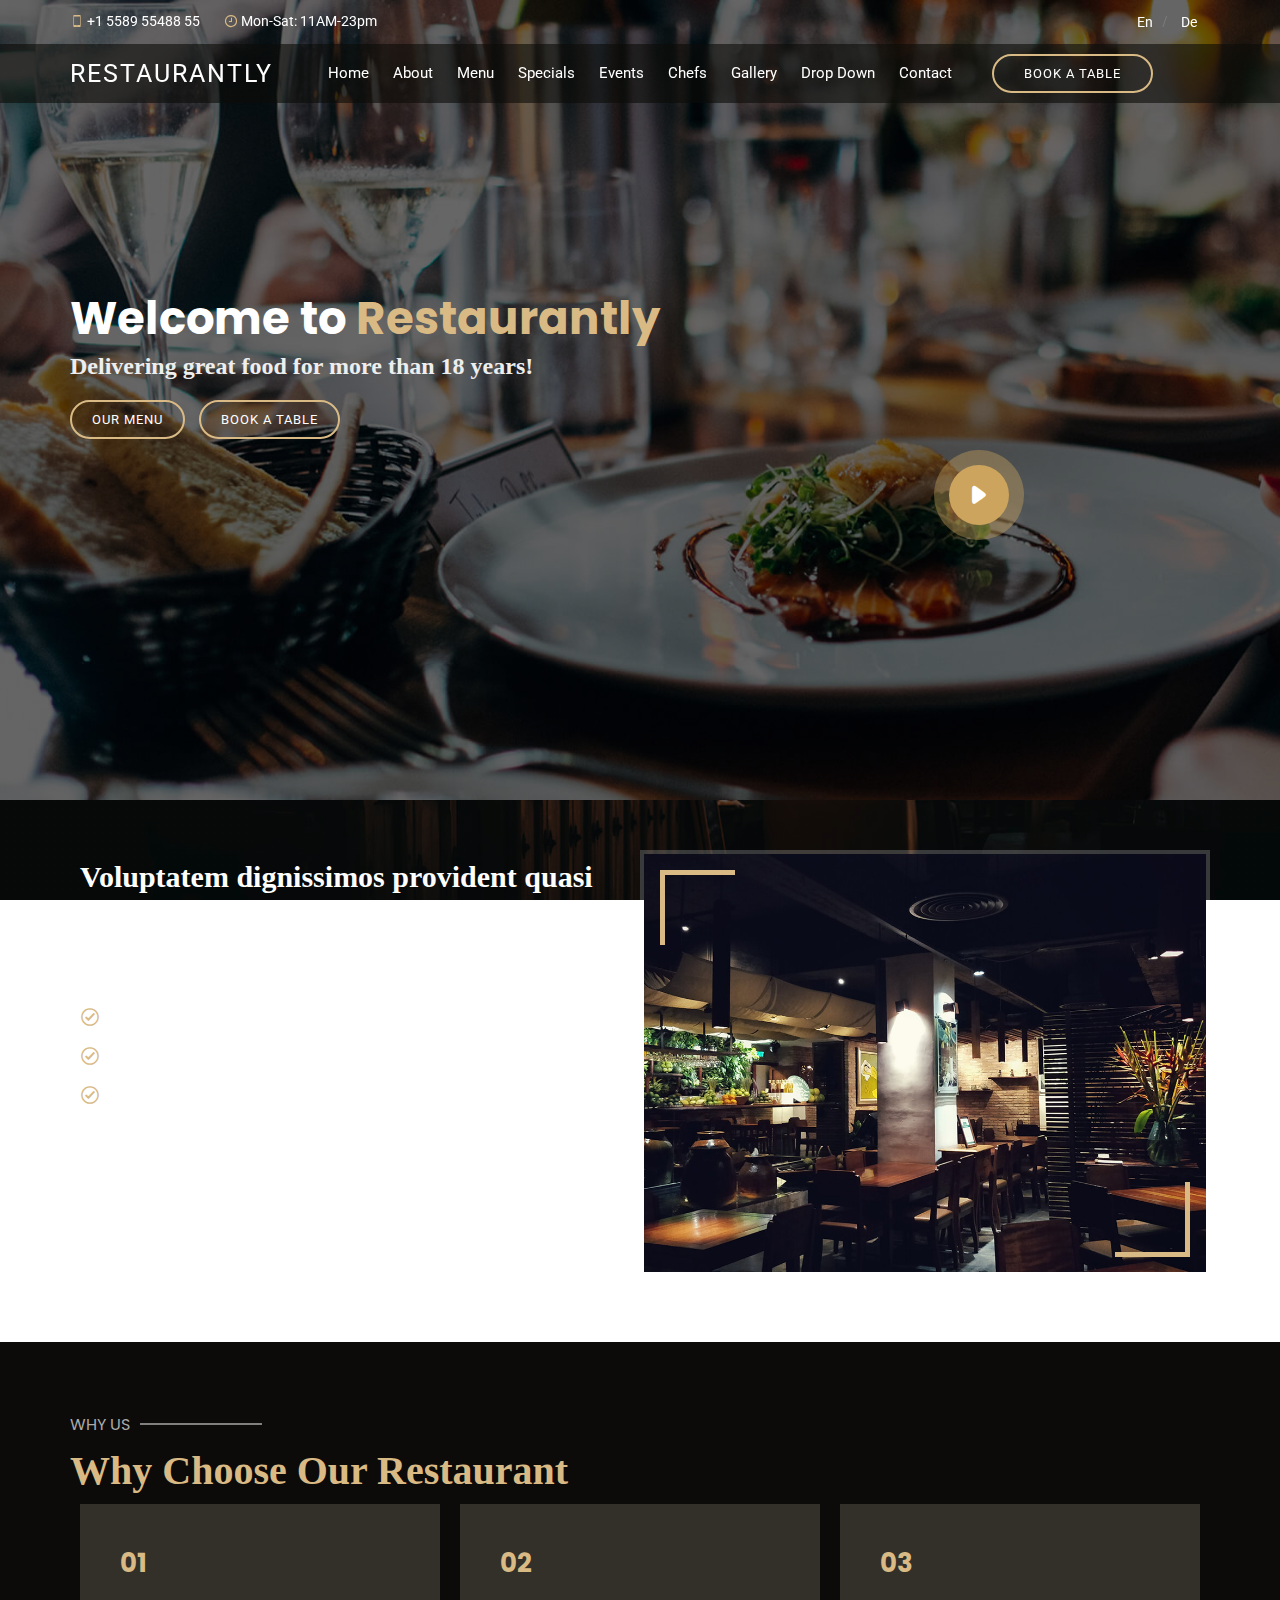
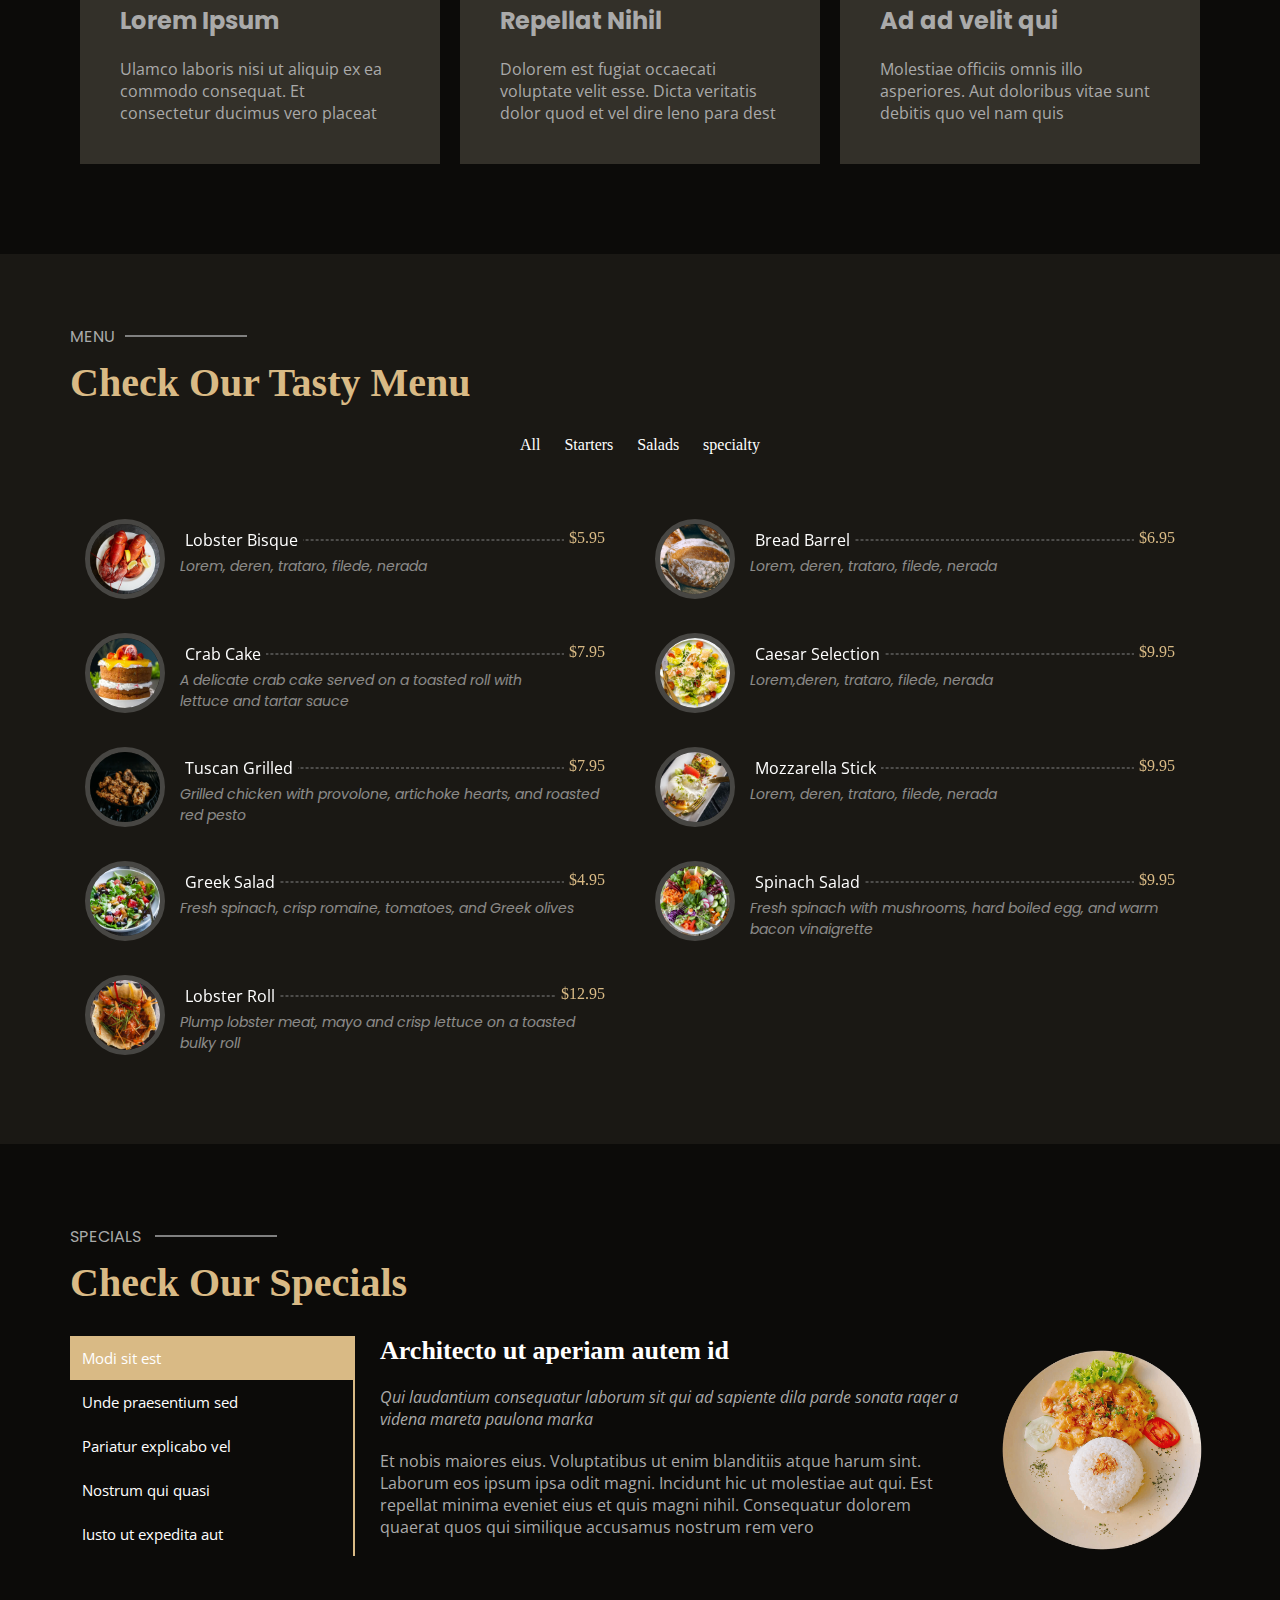
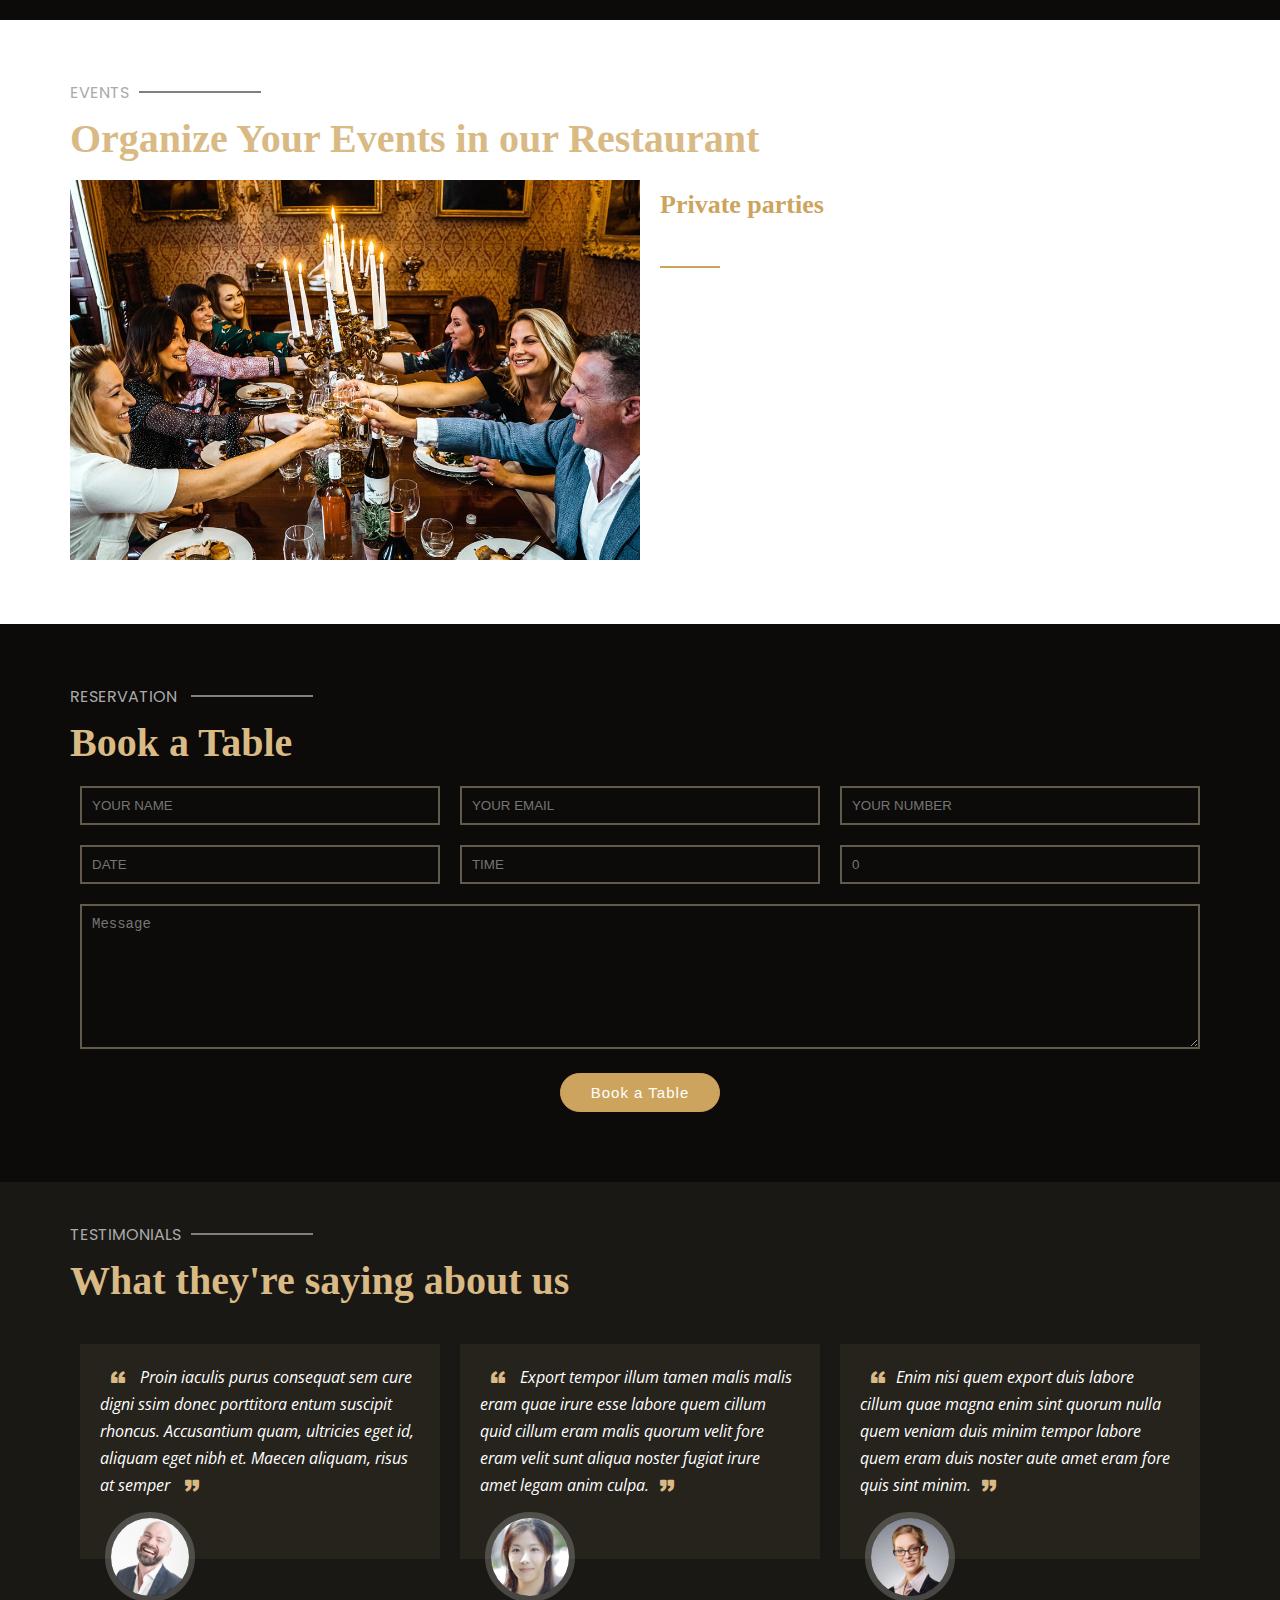
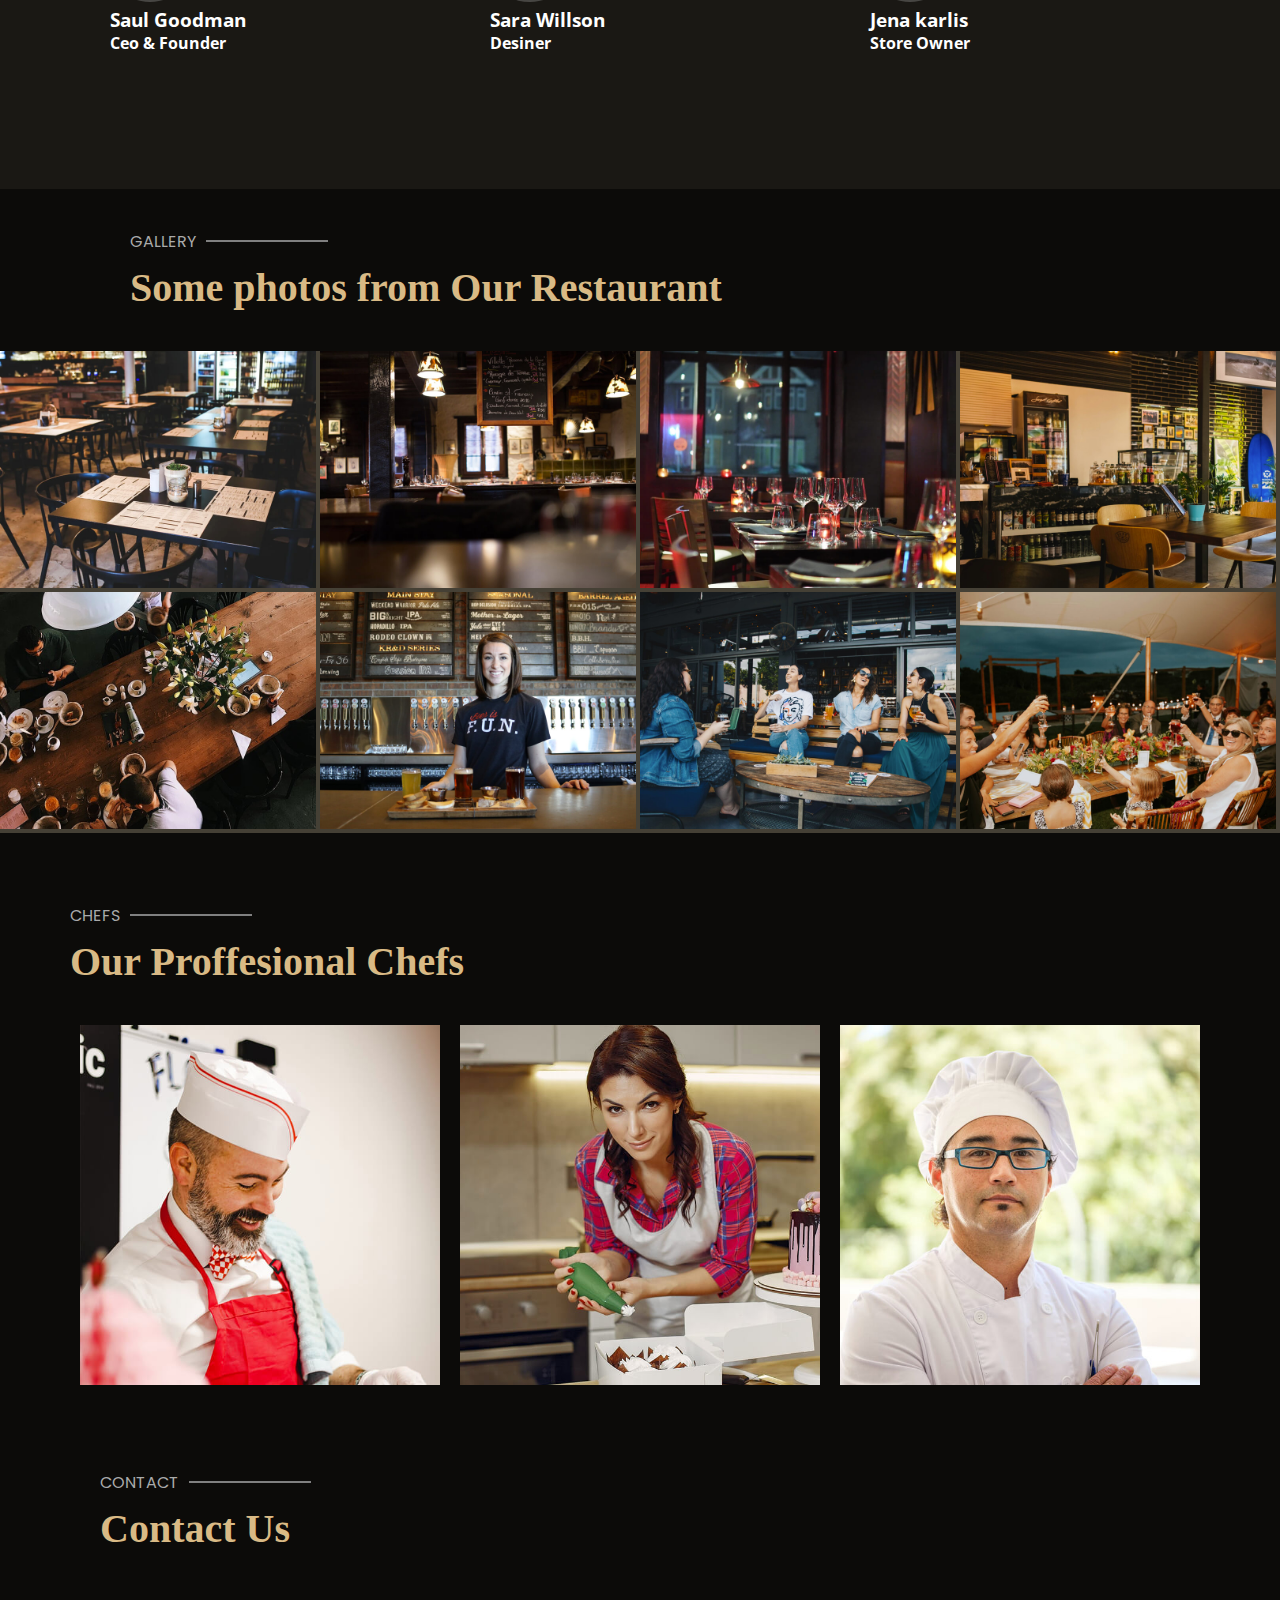
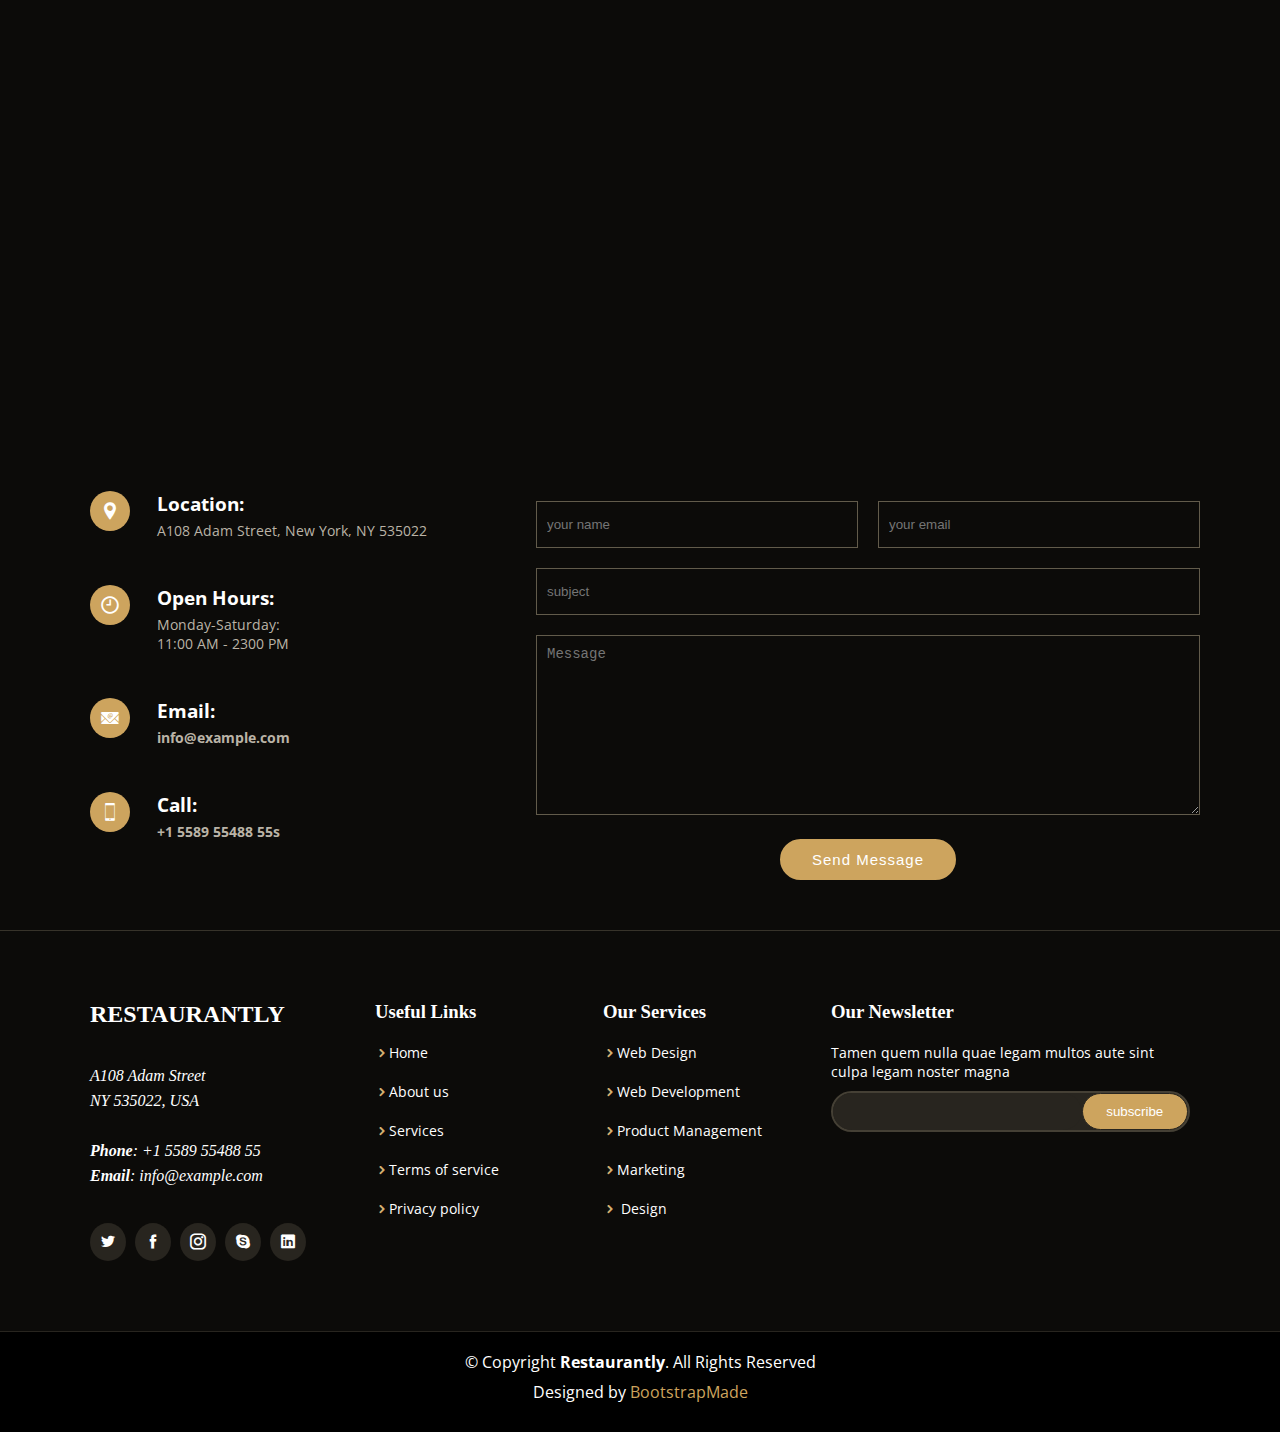
<file: index.html>
<!DOCTYPE html>
<html>
<head>
  <meta charset="UTF-8">
  <meta name="description" content="layout">
  <meta name="keywords" content="restaurent,hotel">
  <meta name="author" content="John Doe">
  <meta name="viewport" content="width=device-width, initial-scale=1.0">

                                                             <title>CHINESE RESTAURANTLY</title>
<link rel ="styleshet" href ="reset.css">
<link rel ="stylesheet" href="icon/icofont.min.css">
<link rel ="stylesheet" href ="css/style.css">
<link rel ="stylesheet" href ="css/responsive.css">

</head>

<body> 
			                           <!--header start-->
    <header class ="header">
                      
                                    <!--infromation line start-->
        <div class ="headerinfo">
            <div class ="container">
			    <div class ="number col-12 col-6 text-align">
			 
                    <ul class ="unorder">
                        <li><span class ="span1"><i class="icofont-smart-phone"></span></i> +1 5589 55488 55</li>
                        <li><span class ="span1"><i class="icofont-clock-time"></span></i> Mon-Sat: 11AM-23pm</li>
                    </ul>
					
                </div>
                <div class ="lang col-6">
		   
        		    <a class ="en" href ="#">En</a><span class="span2">/</span>
                    <a href ="#">De</a>

                </div>
           </div>
        </div>

                                     <!--infromation line end-->

                                       <!--nav line start-->
        <div class ="nav">
		    <div class ="container">
			    <div class ="logo">
					<a href ="#" class ="rest">RESTAURANTLY</a>
                </div>
			         <div class ="menu-close-button" id = "mobile-btn">
			              <div class ="bar-lt"></div>
			              <div class ="bar-ct"></div>
			              <div class ="bar-rt"></div>
			         </div>
			
	            <div class="menu">
			
			        <ul class ="navul">
					   <li><a class ="a1"href ="#">Home</a></li>
					   <li><a class ="a1" href ="#">About</a></li>
					   <li><a class ="a1" href ="#">Menu</a></li>
					   <li><a class ="a1" href ="#">Specials</a></li>
					   <li><a class ="a1" href ="#">Events</a></li>
					   <li><a class ="a1" href ="#">Chefs</a></li>
					   <li><a class ="a1" href ="#">Gallery</a></li>				
					   <li><a class ="a1" href ="#">Drop Down</a></li>
					   <li><a class ="a1" href ="#">Contact</a></li>
			       </ul>
				
			    </div>
			    <div class ="button d-none">
			<a class ="book" href ="#">BOOK A TABLE</a>
			    </div>
			</div>
                                              <!--nav line end-->

    </header>
                                               <!--header end-->
<section class ="banimg">
                                                 <!--banner-->
    <div class ="container">
	    <div class ="banner ">
			<div class ="ban-content col-12">
					<h1 class ="ban-h1 ">Welcome to <span class ="spn-rest">Restaurantly</span></h1>
					<h2 class ="ban-h2">Delivering great food for more   than 18 years!</h2>
			   <div class ="butn-ban">
					<a  class ="butn1-ban" href="#">OUR MENU</a>
					<a class ="butn1-ban" href ="#">BOOK A TABLE</a>
			   </div>
			</div>
		<div class ="play-btn">
			
					<a href ="#"> 
					   <i class ="i1" class="icofont-ui-play icon-01"></i>
					   <i class="icofont-ui-play icon-02"></i>
					</a>
		</div>
		                                             <!--play-->
		
		
                                                   <!--banner end-->
        </div>
	</div>	
	
</section>

                                                    <!--about start-->
<section class ="about">
	<div class ="container flex-column-reverse">
		<div class ="content col-12">
					<h1>Voluptatem dignissimos provident quasi corporis voluptates sit assumenda.</h1>
					<p class ="p1"><i>Lorem ipsum dolor sit amet,consectetur adipiscing elit, sed do eiusmod
					tempor incididunt ut labore et dolore magna aliqua.</i></p>
					<p class ="p2"><i class="icofont-check-circled"></i> Ullamco laboris nisi ut aliquip ex ea commodo consequat.</p>
					<p class ="p2"><i class="icofont-check-circled"></i> Duis aute irure dolor in reprehenderit in voluptate velit.</p>
					<p class ="p2"><i class="icofont-check-circled"></i> Ullamco laboris nisi ut aliquip ex ea commodo consequat. Duis aute irure dolor in reprehenderit in voluptate trideta storacalaperda mastiro dolore eu 	fugiat nulla pariatur.</p>
					<p class ="p2">Ullamco laboris nisi ut aliquip ex ea commodo consequat. Duis aute irure dolor in reprehenderit in voluptate velit esse cillum dolore eu fugiat nulla pariatur. Excepteur sint occaecat cupidatat non proident, sunt in culpa qui officia deserunt mollit anim id est laborum</p>
		</div>
			<div class ="image col-12">
					<img class ="inimg" src="images/image1.jpg" alt="image">
			</div>
	</div>
                                                       <!--about end-->
</section>
                                                        <!--why us -->
<section class ="whyus-section">

		<div class ="container">
		    <div class ="title">
			   <p class ="section-p">WHY US</p>
			   <h1 class ="section-h1">Why Choose Our Restaurant</h1>
	        </div>
		        <div class ="whyus-div wrap">
			        <div class ="main-whybox col-12">
			            <div class ="why-boxs">
			                <span>01</span>
			                <h2>Lorem Ipsum</h2>
			                <p>Ulamco laboris nisi ut aliquip ex ea commodo consequat. Et consectetur ducimus vero placeat</p>
			            </div>
			        </div>
			        <div class ="main-whybox col-12">
                        <div class ="why-boxs">
							<span>02</span>
							<h2>Repellat Nihil</h2>
							<p>Dolorem est fugiat occaecati voluptate velit esse. Dicta veritatis dolor quod et vel dire leno para dest</p>
						</div>
					</div>
					<div class ="main-whybox col-12">
						<div class ="why-boxs">
			
							<span>03</span>
							<h2>Ad ad velit qui</h2>
							<p>Molestiae officiis omnis illo asperiores. Aut doloribus vitae sunt debitis quo vel nam quis</p>
			
						</div>
					</div>
				</div>
	   </div>
														<!--why us end-->
 </section>
 
<section class ="section-menu">
                                                      <!--check menu start-->
    <div class ="container">
        <div class ="tastydiv">
		   <p class ="section-p">MENU</P>
		   <h1 class ="section-h1">Check Our Tasty Menu</h1>
		 
        <div class="type">
		   <ul>
		     <li class ="type-li"><a href ="">All</a></li>
		     <li class ="type-li"><a href ="">Starters</a></li>
		     <li class ="type-li"><a href ="">Salads</a></li>
		     <li class ="type-li"><a href ="">specialty</a></li>
		   </ul>
		</div>
		<div class ="all">
           <div class ="food col-12">
           <div class ="fimg">
		   <img src ="images/menu1.jpg">
		   </div>
		   
           <div class ="fcontent">
		   <div class ="fcontent-text">
		   <a href ="#">Lobster Bisque</a>
		   <span class ="fcontent-span">$5.95</span>
		   </div>
		   
		   <p class ="fcontent-p">Lorem, deren, trataro, filede, nerada</P>
		   
		   </div>
		   
           </div>
		 

           <div class ="food col-12">
           <div class="fimg">
		   <img src ="images/menu2.jpg"></div>
           <div class ="fcontent">
		   <div class ="fcontent-text">
		  <a  href ="#">Bread Barrel</a>
		   <span class ="fcontent-span">$6.95</span>
		   </div>
		   
		   <p class ="fcontent-p">Lorem, deren, trataro, filede, nerada</p>
		   
		   </div>
           </div>
		  
           <div class ="food col-12">
           <div class ="fimg">
		   <img src ="images/menu3.jpg"></div>
           <div class ="fcontent">
		   <div class ="fcontent-text">
		    <a href ="#">Crab Cake</a>
		   <span class ="fcontent-span">$7.95</span>
		   </div>
		   
		   <p class ="fcontent-p">A delicate crab cake served on a toasted roll with<br>lettuce and tartar sauce</P>
		   
		   </div>
           </div>
		    
           <div class ="food col-12">
<div class ="fimg"><img src ="images/menu4.jpg"></div>
<div class ="fcontent">
<div  class ="fcontent-text">
 <a class = href ="#">Caesar Selection</a>
		   <span class ="fcontent-span">$9.95</span>
		   </div>
		   
		   <p class="fcontent-p"> Lorem,deren, trataro, filede, nerada</P>
		   
</div>
</div>
<div class ="food col-12">
<div class ="fimg"><img src ="images/menu5.jpg"></div>
<div class ="fcontent">
<div class ="fcontent-text" >
 <a href="#">Tuscan Grilled</a>
		   <span class ="fcontent-span">$7.95</span>
		   </div>
		   
		    <p class ="fcontent-p">Grilled chicken with provolone, artichoke hearts, and roasted<br> red pesto</p>
		   
</div>
</div>

<div class ="food col-12">
<div class ="fimg"><img src ="images/menu6.jpg"></div>
<div class ="fcontent">
<div class ="fcontent-text">
 <a href="#">Mozzarella Stick</a>
		   <span class ="fcontent-span">$9.95</span>
		   </div>
		   
		   <p class ="fcontent-p">Lorem, deren, trataro, filede, nerada</p>
		   
</div>
</div>
<div class ="food col-12">
<div class ="fimg"><img src ="images/menu7.jpg"></div>
<div class ="fcontent">
<div class ="fcontent-text">
 <a href ="#">Greek Salad</a>
		   <span class ="fcontent-span">$4.95</span>
		   </div>
		   
		   <p class ="fcontent-p">Fresh spinach, crisp romaine, tomatoes, and Greek olives</P>
		   
</div>
</div>

<div class ="food col-12">
<div class ="fimg"><img src ="images/menu8.jpg"></div>
<div class ="fcontent">
<div  class ="fcontent-text">
 <a  href ="#">Spinach Salad</a>
		   <span class ="fcontent-span">$9.95</span>
		   </div>
		   
		   <P class ="fcontent-p">Fresh spinach with mushrooms, hard boiled egg, and warm<br> bacon vinaigrette</p>
		   
</div>
</div>
<div class ="food col-12">
<div class ="fimg"><img src ="images/menu9.jpg"></div>
<div class ="fcontent">
<div  class ="fcontent-text">
 <a href ="#">Lobster Roll</a>
		   <span class ="fcontent-span">$12.95</span>
		   </div>
		  
		   <P class ="fcontent-p">Plump lobster meat, mayo and crisp lettuce on a toasted<br>  bulky roll</p>
		  
</div>
</div>
</div>

</div>
</section>
<!--check menu end-->

<section class ="section-special">
<!--check special start-->
<div class ="container">
<div class ="stitle">
<P class ="section-p">SPECIALS
</P>
<h1 class="section-h1">Check Our Specials</h1>

</div>
<div class ="sbox1  col-12">
<ul>
<li class ="sbox-li1"><a href ="#">Modi sit est</a></li>
<li class ="sbox-li"><a href ="#">Unde praesentium sed</a></li>
<li class ="sbox-li"><a href ="#">Pariatur explicabo vel</a></li>
<li class ="sbox-li"><a href ="#">Nostrum qui quasi</a></li>
<li class ="sbox-li"><a href ="#">Iusto ut expedita aut</a></li>
</ul>
</div>
<div class ="sbox2-div col-12 wrap flex-column-reverse">
<div class ="sbox2 col-12">
<h1>Architecto ut aperiam autem id</h1>
<p ><i>Qui laudantium consequatur laborum sit qui ad sapiente dila parde sonata raqer a videna mareta paulona marka</i></P>

<P>Et nobis maiores eius. Voluptatibus ut enim blanditiis atque harum sint. Laborum eos ipsum ipsa odit magni. Incidunt hic ut molestiae aut qui. Est repellat minima eveniet eius et quis magni nihil. Consequatur dolorem quaerat quos qui similique accusamus nostrum rem vero</p>
</div>
<div class ="sbox3 col-12">
<img class ="spc-img" src ="images/special.png" alt ="image">
</div>
</div>
</div>
<!--check special end-->
</section>
<section class ="section-event">
<!--event start-->
<div class ="container">
<div class ="etitle">
<p class ="section-p">EVENTS</P>
<h1 class ="section-h1">Organize Your Events in our Restaurant</h1>
</div>

<div class ="eimg col-12">
<img class ="eimg-img" src ="images/event-private.jpg" alt ="image">
</div>
<div class ="econtent col-12">
<h3>Private parties</h3>
<span>$290</span>
<P class ="event-p1"><i>Lorem ipsum dolor sit amet, consectetur adipiscing elit, sed do eiusmod tempor incididunt ut labore et dolore magna aliqua.</i></P>

<p class =" event-p2">Ullamco laboris nisi ut aliquip ex ea commodo consequat.</p>
<p class ="event-p2">Duis aute irure dolor in reprehenderit in voluptate velit.</p>
<p class ="event-p2">Ullamco laboris nisi ut aliquip ex ea commodo consequat.</p>
<P class ="event-p2">Ullamco laboris nisi ut aliquip ex ea commodo consequat. Duis aute irure dolor in reprehenderit in voluptate velit esse cillum dolore eu fugiat nulla pariatur</P>
</div>

</div>
<!--event end-->
</section >
<section class ="section-form">
<!--form start-->
<div class ="container">
<div class ="formtitle">
<P class ="section-p">RESERVATION
</P>
<h1 class ="section-h1">Book a Table</h1>

</div>
<form class ="form">
<div class ="form-div1">
<div class ="form-div2 col-12 col-6">
<input type ="text" id ="" placeholder="YOUR NAME">
</div>
<div class ="form-div2 col-12 col-6" >

<input type ="email" id ="" placeholder="YOUR EMAIL">
</div>
<div  class ="form-div2 col-12 col-6">
<input type ="text" id ="" placeholder="YOUR NUMBER">
</div>
<div  class ="form-div2 col-12 col-6">
<input type ="text" id ="" placeholder="DATE">
</div>
<div  class ="form-div2 col-12 col-6">
<input type ="text" id ="" placeholder="TIME">
</div>
<div  class ="form-div2 col-12 col-6">
<input type ="number" id ="" placeholder="0">
</div>

<div class ="form-div-100 col-12">
<textarea placeholder="Message"></textarea>
</div>
<div class="submit col-12">
 <button type="reset">Book a Table</button>
 </div>
 </div>
</form>
</div> 

<!--form end-->
</section>
<section class ="abtsection">
<!--about us start-->
<div class ="container">
<div class ="aboutus">
<p class ="section-p">TESTIMONIALS</P>
<h1 class ="section-h1">What they're saying about us</h1>
</div>
<div class ="abtbox-div wrap">
<div class="abtbox1 col-12">
<div class ="abtbox1-p1">
<p class ="abtbox1-p">	
 <i class="icofont-quote-left"></i> Proin iaculis purus consequat sem cure digni ssim donec porttitora entum suscipit rhoncus. Accusantium quam, ultricies eget id, aliquam eget nibh et. Maecen aliquam, risus at semper 
 <i class="icofont-quote-right"></i> </P>  
 </div>
 <div class ="img-main">
<div class ="abtimg">
<img src ="images/testimonials-1.jpg" alt ="image">
</div>
<div class ="abtimg-text">
<h3>Saul Goodman</h3>
<h4>Ceo &amp; Founder</h4>
</div>

</div>
</div>


<div class="abtbox1 col-12">
<div class ="abtbox1-p1">
<P class = "abtbox1-p">
<i class="icofont-quote-left"></i> Export tempor illum tamen malis malis eram quae irure esse labore quem cillum quid cillum eram malis quorum velit fore eram velit sunt aliqua noster fugiat irure amet legam anim culpa.<i class="icofont-quote-right"></i></P>
</div>
<div class ="img-main">
<div  class ="abtimg">
 <img src ="images/testimonials-2.jpg" alt ="image">
 </div>
 <div class ="abtimg-text">
<h3>Sara Willson</h3>
<h4>Desiner</h4>
</div>
</div>
</div>
<div class="abtbox1 col-12">
<div class ="abtbox1-p1">
<p class = "abtbox1-p"><i class="icofont-quote-left"></i>Enim nisi quem export duis labore cillum quae magna enim sint quorum nulla quem veniam duis minim tempor labore quem eram duis noster aute amet eram fore quis sint minim.<i class="icofont-quote-right"></i></P> </div>
<div class ="img-main">
<div class ="abtimg">
<img src ="images/testimonials-3.jpg" alt ="image">
</div>
<div class ="abtimg-text">
<h3>Jena karlis</h3>
<h4>Store Owner</h4>
</div>

</div>
</div>
</div>
</div>
<!--about us end-->
</section>
								<!--images-->
    <section class ="img-section" >
        <div class ="container1">
            <div class ="imgtitle ">
                <p class ="section-p">GALLERY</p>
                   <h1 class ="section-h1">Some photos from Our Restaurant</h1>
            </div>
    <div class ="gallery">
        <div class ="imgbox col-12 col-4">
            <img src ="images/gallery-1.jpg"" alt="image">
        </div>
        <div class ="imgbox col-12 col-4">
            <img src ="images/gallery-2.jpg"" alt="image">
        </div>
        <div class ="imgbox col-12 col-4">
		   <img src ="images/gallery-3.jpg" alt="image">
		</div>
        <div class ="imgbox col-12 col-4">
		   <img src ="images/gallery-4.jpg"" alt="image">
		</div>
        <div class ="imgbox col-12 col-4">
		   <img src ="images/gallery-5.jpg"" alt="image">
		</div>
        <div class ="imgbox col-12 col-4">
		   <img src ="images/gallery-6.jpg"" alt="image">
		</div>
        <div class ="imgbox col-12 col-4">
		   <img src ="images/gallery-7.jpg"" alt="image">
		</div>
        <div class ="imgbox col-12 col-4">
		   <img src ="images/gallery-8.jpg"" alt="image">
		</div>
    </div>
        </div>
    </section>
                          <!--images-->
<section class ="section-contus">
<!--chef-->
<div class ="container">
<div class ="cheftitle">
<P class ="section-p">CHEFS<P>
<h1 class ="section-h1">Our Proffesional Chefs</h1>
</div>
<div class ="chefimg wrap">
<div class = "mainchef col-12 col-6">
<div class ="chef1">
<img src ="images/chefs-1.jpg">
<div class ="chef1-hover">
<h4>Walter WHITE</h4>
<span>Master Chef</span>
<div>
<a href ="#"><i class="icofont-twitter"></i></a>
<a href ="#"><i class="icofont-facebook"></i></a>
<a href ="#"><i class="icofont-instagram"></i></a>
<a href ="#"><i class="icofont-linkedin"></i></a>
</ul>
</div>
</div>
</div>
</div>
<div class = "mainchef col-12 col-6">
<div class ="chef1"><img src ="images/chefs-2.jpg"><div class ="chef1-hover">
<h4>Sarah Jhonson
</h4>
<span>Patissier</span>
<div>
<a href ="#"><i class="icofont-twitter"></i></a>
<a href ="#"><i class="icofont-facebook"></i></a>
<a href ="#"><i class="icofont-instagram"></i></a>
<a href ="#"><i class="icofont-linkedin"></i></a>
</ul>
</div>
</div></div>
</div>
<div class ="mainchef col-12 col-6">
<div class ="chef1"><img src ="images/chefs-3.jpg">
<div class ="chef1-hover">
<h4>William Anderson
</h4>
<span>Cook</span>
<div>
<a href ="#"><i class="icofont-twitter"></i></a>
<a href ="#"><i class="icofont-facebook"></i></a>
<a href ="#"><i class="icofont-instagram"></i></a>
<a href ="#"><i class="icofont-linkedin"></i></a>
</ul>
</div>
</div>
</div>
</div>
</div>
</div>

</section>
<!--chef-->
<section class ="section-contus">
<!--contact us-->
<div class ="container1">
<div class ="contitle">
<p class ="section-p">CONTACT</P>
<h1 class ="section-h1">Contact Us</h1>
</div>
<div class ="map">
<iframe src="https://www.google.com/maps/embed?pb=!1m18!1m12!1m3!1d3024.3597243633953!2d-74.01064697197985!3d40.710096913225605!2m3!1f0!2f0!3f0!3m2!1i1024!2i768!4f13.1!3m3!1m2!1s0x89c25a22a2945b81%3A0x1293cf6040eb9402!2s157%20William%20St%2C%20New%20York%2C%20NY%2010038%2C%20USA!5e0!3m2!1sen!2sin!4v1663664710015!5m2!1sen!2sin" width="100%" height="450" style="border:0;" allowfullscreen="" loading="lazy" referrerpolicy="no-referrer-when-downgrade"></iframe>
</div>
</div>
<!--contact us end-->
</section>
<!--form start-->
<section class ="section-contus1">
<div class ="container">
<div class ="formchef col-12">
<div class ="info ">
<div class ="info-icon" >
<i class="icofont-location-pin"></i>
</div>
<div class ="info-add">
<h3>Location:</h3>
<P>A108 Adam Street, New York, NY 535022</P>
</div>
</div>
<div class ="info">
<div class ="info-icon">
<i class="icofont-clock-time"></i>
</div>
<div class ="info-add">
<h3>Open Hours:</h3>
<P>Monday-Saturday:<br>
11:00 AM - 2300 PM</p>
</div>
</div>
<div class="info">
<div class ="info-icon">
<i class="icofont-email"></i>
</div>
<div class ="info-add">
<h3>Email:<h3>
<p>info@example.com</p>
</div>
</div>
<div class="info">
<div class ="info-icon">
<i class="icofont-smart-phone"></i>
</div>
<div class ="info-add">
<h3>Call:<h3>
<p>+1 5589 55488 55s</p>
</div>
</div>
</div>
<form class ="mapform col-12">
<div class ="map-input">
   <div class ="map-input-div col-12 col-6">
   <input type ="text" placeholder ="your name"></div>
      <div class ="map-input-div col-12 col-6">
<input type ="email"placeholder ="your email"></div>
</div>
<div class ="map-input2 col-12">
<input type ="text" placeholder ="subject">
</div>
<div class ="map-input3 col-12">
<textarea placeholder ="Message"></textarea>
</div>
<div class ="map-input4 col-12">
<input type ="submit" value="Send Message">
</div>

</form>
</div>
</section>
<!--form end-->
<section class ="section-link">
<!--link-->
<div class ="container">
<div class ="linkbox1 col-12 col-6">
<h2>RESTAURANTLY</h2>
<address>
A108 Adam Street<br>
NY 535022, USA<br>
<br>
<strong>Phone</strong>: +1 5589 55488 55<br>
<strong>Email</strong>: info@example.com<br>
</address>
<div class ="linkbox-icon">
<a href ="#"><i class="icofont-twitter"></i></a>
<a href ="#"><i class="icofont-facebook"></i></a>
<a href ="#"><i class="icofont-instagram"></i></a>
<a href ="#"><i class="icofont-skype"></i></a>
<a href ="#"><i class="icofont-linkedin"></i></a>
</div>
</div>
<div  class ="linkbox2 col-12 col-6">
<h3>Useful Links</h3>
<ul>
<li><a href ="#"><i class="icofont-rounded-right"></i>Home</a></li>
<li><a href ="#"><i class="icofont-rounded-right"></i>About us</a></li>
<li><a href ="#"><i class="icofont-rounded-right"></i>Services</a></li>
<li><a href ="#"><i class="icofont-rounded-right"></i>Terms of service</a></li>
<li><a href ="#"><i class="icofont-rounded-right"></i>Privacy policy</a></li>
</ul>
</div>
<div  class ="linkbox2 col-12 col-6">
<h3>Our Services</h3>
					<ul>
					<li><a  href ="#"><i class="icofont-rounded-right"></i>Web Design</a></li>
					<li><a  href ="#"><i class="icofont-rounded-right"></i>Web Development</a></li>
					<li><a href="#" ><i class="icofont-rounded-right"></i>Product Management</a></li>
					<li><a  href ="#"><i class="icofont-rounded-right"></i>Marketing</a></li>
					<li><a  href ="#"><i class="icofont-rounded-right"></i> Design</a></li>
					</ul>
</div>
<div  class ="linkbox3 col-12 col-6">
<h3>Our Newsletter</h3>
<p>Tamen quem nulla quae legam multos aute sint culpa legam noster magna</P>
<form class ="link-form">
<input class ="link-email" type ="email">
<input class ="link-submit" type ="submit" value ="subscribe">
</form>
</div>
</div>
<!--link end-->
</section>
                                <!--footer-->
         <footer class ="footer-section">
            <div class ="container">
                <div class ="footer col-12">
                    <P>&#169; Copyright <b>Restaurantly</b>. All Rights Reserved</p>
                    <p class ="footer-a">Designed by <a href ="#">BootstrapMade</a></P>
                </div>
            </div>
        </footer>
		<script type="text/javascript">
	let mobileBtn = document.getElementById("mobile-btn");
	let mobileNav = document.getElementsByClassName("menu")[0];

	mobileBtn.addEventListener("click", ()=>{
		mobileBtn.classList.toggle("active-btns");
		mobileNav.classList.toggle("active-menu");
	});
	
</script>
		                       <!--footer end-->
</body>
</html>
</file>
<file: css/style.css>
@import url('https://fonts.googleapis.com/css2?family=Roboto:wght@300&display=swap');
@import url('https://fonts.googleapis.com/css2?family=Poppins&display=swap');
@import url('https://fonts.googleapis.com/css2?family=Roboto&display=swap');
@import url('https://fonts.googleapis.com/css2?family=Poppins:wght@800&display=swap');
@import url('https://fonts.googleapis.com/css2?family=Poppins:wght@100&display=swap');
@import url('https://fonts.googleapis.com/css2?family=Poppins:wght@200&display=swap');
@import url('https://fonts.googleapis.com/css2?family=Open+Sans:wght@300&display=swap');
@import url('https://fonts.googleapis.com/css2?family=Open+Sans:wght@500&display=swap');
*{
padding:0px;
margin:0px;
box-sizing:border-box;	
}
.container{
	display: flex;
	padding-left:15px;
	padding-right:15px;
	margin: 0 auto;
	flex-wrap:wrap;
}

.container1{
	display: flex;
	width:100%;
	padding-left:0px;
	padding-right:0px;
	flex-wrap:wrap;
	}

.header{

position:fixed;
	
width:100%;
z-index:1;
	
}
.number{
	
	width:80%;
	padding: 13px 13px 13px 0px;
	font-size:14px;
}
.span1{
	color:#d9ba85;
}
.unorder li{
	font-family: 'Roboto', sans-serif;
	display:inline-block;
	color:white;
	margin-right:20px;
}
.nav{
	
background-color:rgba(12, 11, 9, 0.6);

}
.lang{
	width:20%;
	padding: 13px;
	text-align:right;
}
.lang a{
	color:white;
	font-family: 'Roboto', sans-serif;
	font-size:14px;
	text-decoration:none;
	list-style-type:none;

}

.en:visited{
	color:#d9ba85;
}
.span2{
	color:gray;
	margin-left:10px;
	margin-right:10px;
}
.logo{	
	width:20%;
padding:15px 15px 15px 0px;	
}
.rest{
	font-size:25px;
	font-family: 'Roboto', sans-serif;
	letter-spacing:2px;
	color:white;
	text-decoration:none;
   	
}
.menu{
	width:60%;
	padding:20px;	
}
.menu ul{
list-style-type:none;
}
.navul li  {             
	 display: inline-block;
}
.a1{
	font-family: 'Roboto', sans-serif;
	font-size:15px;
	text-decoration:none;
	padding:10px;	
	color:white;
}
.a1:hover{
	color:#d9ba85;
}

.button{
padding:20px 10px;	
}
.book{
	font-family: 'Roboto', sans-serif;
	border: 2px solid #d9ba85;
	letter-spacing:1px;
	font-size:13px;
	text-decoration:none;
	padding:10px 30px;	
	color:white;
	border-radius:25px;
}
.book:hover
{
	background-color:#d9ba85;
}
.banimg{		
background: linear-gradient(rgba(0 0 0 / 60%),rgba(0 0 0 / 60%)),url("../images/banner.jpg");
		height:800px;
		margin:auto;
		background-attachment:fixed;
	background-size:cover;
	 background-repeat: no-repeat;
	
}

.banner{
	width:100%;
   padding-top: 255px;
    padding-bottom: 60px;
	display:flex;
	

}

.ban-content{
	padding:30px 0px;
	position:relative;
	width:100%;
}
.ban-h1{
	font-size:45px;
	color:white;
	font-family: 'Poppins', sans-serif;
}
.spn-rest{
	color:#d9ba85;
}
.ban-h2{
	color: #eee;
}
.butn-ban{
	margin-top: 30px;
}
.butn1-ban{
	margin-right:10px;
	font-family: 'Roboto', sans-serif;
	border: 2px solid #d9ba85;
	letter-spacing:1px;
	font-size:13px;
	text-decoration:none;
	padding:10px 20px;	
	color:white;
	border-radius:25px;
}

.butn1-ban:hover{
	background-color:#d9ba85;
}
.play-btn{
position:absolute;
top:50%;
right:20%;
display:flex;
justify-content:center;
align-items:center;
transform:traslatey(-50%);
width:90px;
height:90px;
border-radius:100%;
background-color:rgb(205 164 94 / 40%);
overflow:hidden;

}

.play-btn a:hover{
	width:60px;
	height:60px;
	transform:scale(1.5);
}
.play-btn a {
	text-decoration:none;
	color:white;
	width:60px;
	height:60px;
	background-color:#cda45e;
	border-radius:100%;
	text-align:center;
	line-height:60px;
	font-size:18px;
	transition: all 2s ease 0s;
}
.i1{
	position: absolute;
    font-size: 19px;
	}
.play-btn a icon-02
{
font-size: 19px;
    transition-duration: 0.5s;
    transform: scale(0);
    transition-timing-function: ease-in-out;
    opacity: 1;
    z-index: 1;
}
.play-btn a i:hover {
	
	transform:scale(15);
	opacity:0;
	transition-duration:0.5s;
}

.play-btn::after{
	content:"";
	position:absolute;
	width:80px;
	height:80px;
	border: 2px solid #cda45e;
	border-radius:100%;
	
	transition: all 3s ease;
	box-sizing:border-box;
	animation-name: flow;
	animation-duration:2s;
	animation-iteration-count:infinite;
	animation-timing-function:ease;
	transform:scale(0);
}
@keyframes flow{
	0%{
		transform:scale(0);
	}
	100%{
		transform:scale(1.3);
	}
}
.content{
	width:50%;
	padding:10px;
}
.image{
	width:50%;
	transition:all 0.5s ease-in-out;
	position:relative;	
}
.inimg{
width:100%;
border: 4px solid rgba(255, 255, 255, 0.2);
}
.content h1{
	color:white;
	font-size:30px;
}
.p2{
	color:white;
	font-size:17px;
	line-height:24px;
	margin:15px 0px;
	font-family: 'Roboto', sans-serif;
	
}
.p1{
	color:white;
	line-height:24px;
	margin:15px 0px;
	font-size:15px;
	
	font-family: 'Poppins', sans-serif;
}
.icofont-check-circled{
	color:#d9ba85;
	font-size:20px;
}

.image:hover{
	 transform: scale(1.1);	 
}
.image::after{
	content:"";
	position:absolute;
	right:20px;
	bottom:35px;
 border-right:5px solid #d9ba85;
 border-bottom:5px solid #d9ba85;
 width:70px;
 height:70px;
 transition: all 0.5s ease;
}

.image::before{
	content:"";
	position:absolute;
	left:20px;
	top:20px;
		border-left:5px solid #d9ba85;
		border-top:5px solid #d9ba85;
		width:70px;
		height:70px;
		z-index:2;
		transition: all 0.5s ease;
}
.image:hover::before{
	transform:scale(1.3);
	
}
.image:hover::after{
	transform:scale(1.3);
	
}

.about{
	background:linear-gradient(rgba(0 0 0 / 60%),rgba(0 0 0 / 60%)),url("../images/about.jpg");
	padding:50px 0px;
	background-attachment:fixed;
	background-size:cover;
	background-repeat: no-repeat;
	
}
.whyus-section{
	background-color:#0c0b09;
	padding:70px 0px;
}
.title{
	width:100%;
	background-color:#0c0b09;
	
}
.section-p:after{
	content:'';
	width:120px;
	height:0px;
	margin:0px 10px 5px 10px;
	display:inline-block;
	border:1px solid gray;
	
}
.section-p{
color: #aaaaaa;
font-family: "Poppins", sans-serif;

}

.section-h1{
	color:#d9ba85;
	margin:10px 0px;
	font-size:40px;
}
.whyus-div{
	width:100%;
	display:flex;
	background-color:#0c0b09;
}
.main-whybox{
	width:33.33%;
	padding:0px 10px;
	margin-bottom:20px;
}
.why-boxs{
	
	background-color:#333029;
	padding:30px 30px;	
	transition: all 1s linear;
}

.why-boxs:hover {
	background-color:#d9ba85;

}
.why-boxs:hover span,
.why-boxs:hover h2,
.why-boxs:hover p{
	
transform: translatey(-20px);
color:white;
}
.why-boxs span{
padding:10px;
font-size:26px;
 font-weight: bold;
 display:inline-block;
font-family: 'Poppins', sans-serif;
transition: all 1s linear;
color:#d9ba85;
}

.why-boxs h2{
	padding:10px;
    font-family: 'Poppins', sans-serif;
	transition: all 1s linear;
	color: #aaaaaa;
}
.why-boxs p{
padding:10px;
font-family: 'Open Sans', sans-serif;
font-size:16px;
transition: all 1s linear;
color: #aaaaaa;
}

.section-menu{
	background-color:#1a1814;
	padding:70px 0px;
}
.tastydiv{
	width:100%;
	
	
}

.type{
	width:100%;
	padding:10px 10px;
	margin-bottom:30px;
	background-color:#1a1814;
	text-align:center;
	
}
.type-li{
	list-style-type:none;
	padding:10px;
	display:inline-block;
} 
.type-li a:hover{
color:#d9ba85;
}
.type-li a{
	text-decoration:none;
	color:#fff;
}
.all{
	width:100%;
	display:flex;
	flex-wrap:wrap;
}
.food{
	width:50%;
	display:flex;
	padding:15px 15px ;
	
}



.fimg img{
	width: 80px;
    border-radius: 50%;
    border: 5px solid rgba(255, 255, 255, 0.2);
}
.fcontent{
	flex-grow:3;
	padding:5px 15px;
	color:white;
	
}

.fcontent-text{
	position:relative;
	display:flex;
	justify-content:space-between;
	z-index:1;
	
}
.fcontent-text a{
	color:white;
	text-decoration:none;
	font-family: 'Open Sans', sans-serif;
	background-color:#1a1814;
	padding:5px;
}

.fcontent-text a:hover{
	color:#d9ba85;
}
.fcontent-text span{
	padding:5px;
	color:#d9ba85;
	background-color:#1a1814;
}
.fcontent-text::after{
		content:'';
		position:absolute;
		top:50%;
		left:0px;
	    width:100%;
	    border-top:1px dashed gray;
		z-index:-1;
		transform:translatey(-50%);
		
	    	
}
.fcontent-p{
    font-style: italic;
    font-size: 14px;
    font-family: "Poppins", sans-serif;
    color: rgba(255, 255, 255, 0.5);
}

.section-special{
	background-color:#0c0b09;
	padding:60px 0px;
}
.stitle{
	width:100%;
	padding:20px 0px;
	
}
.sbox1{
	width:25%;
	
	
}
.sbox1 a{
	text-decoration:none;
	color:white;
	display:block;
	font-size:15px;
	font-family: "Open Sans", sans-serif;
	transition:
}
.sbox-li:hover{
	background-color:#d9ba85;
	color:black;
}
.sbox-li1{
	background-color:#d9ba85;
	color:black;
}
.sbox1 li{
	list-style-type:none;
	padding:12px;
	border-right:2px solid #d9ba85;
}
.sbox2-div{
 width:75%;
 display:flex;		
}
.sbox2{
	width:75%;
	padding: 0px 25px;
}
	
.sbox2 h1{
	font-size:26px;
	font-weight: 600;
    margin-bottom: 20px;
    color: #fff;
}
.sbox2 p{
	color: #aaaaaa;
	font-family: "Open Sans", sans-serif;
	margin:0px 0px 20px 0px; 
	
}
.sbox3{
	width:25%;
}
.spc-img{
	width:100%;
}

.section-event{
	background:linear-gradient(rgba(0 0 0 / 60%),rgba(0 0 0 / 60%)),url("../images/events.jpg");
	background-attachment: fixed;
	background-size:cover;
	padding:60px 0px;
}
.etitle{
	width:100%;
	height:100px;	
}

.eimg{
	width:50%;		
}
.eimg-img{
	width:100%;
	
}
.econtent{
	width:50%;
	padding:0px 20px;	
}
.econtent h3{
	font-weight: 600;
	padding: 10px 0px;
    font-size: 26px;
    color: #cda45e;
	
}
.econtent span{
	font-weight: 600;
    font-size: 26px;
    color: white;
	font-family: "Open Sans", sans-serif;
	border-bottom: 2px solid #cda45e;
	
}
.event-p1{
	color:white;
	line-height:24px;
	margin:16px 0px;
	font-family: 'Poppins', sans-serif;
	
}
.event-p2{
	color:white;
	font-size:17px;
	line-height:24px;
	margin:15px 0px;
	font-family: "Open Sans", sans-serif;
}
.section-form{
	background-color:#0c0b09;
	padding:60px 0px;
}
.formtitle
{
	width:100%;
}
.form {
	width:100%;
}
.form-div1{
	width:100%;
   display:flex;
	flex-wrap:wrap;
	box-sizing:border-box;
	
}
.form-div2{
	width:33.33%;
	padding:10px;
}
.form input{
	width:100%;
	padding:10px 10px;
	border:2px solid #625b4b;
    background: #0c0b09;
	color:white;
   
}
.form-div-100{
	width:100%;
	padding:10px;
}
.form-div-100 textarea{
	width:100%;
	font-size: 14px;
	 background: #0c0b09;
	 border:2px solid #625b4b;
	height:145px;
	padding:10px;
	color:white;
}
.submit{
	width:100%;
	padding:10px;
	text-align:center;
}
.submit button{
	
	border: 1px solid #cda45e;
	letter-spacing:1px;
	font-size:15px;
	text-decoration:none;
	padding:10px 30px;	
	color:white;
	
	border-radius:25px;
	background-color:#cda45e;
}

.abtbox-div{
	width:100%;
	display:flex;
	padding:30px 0px;
}
.aboutus{
	width:100%;
	background-color: #1a1814;
	
}
.abtsection{
	padding:40px 40px 80px 40px;
	background-color: #1a1814;
}
	

.abtbox1{
	width:33.33%;
	border-radius:6px;
	position: relative;
	margin-bottom:20px;
	padding:0px 10px 100px 10px;
   
}
.abtbox1-p1{
	width:100%;
    overflow: auto;
}
.abtbox1-p{
	 background: #26231d;
	color:white;
	line-height:27px;
	font-style: italic;
	font-family: "Open Sans", sans-serif;
	padding: 20px 20px 60px 20px;
}
.abtbox1-p i{
	color:#d9ba85;
	Padding:10px;
}
.img-main{
	
	position:absolute;
	bottom:0px;
	left:35px;
}
.abtimg {
	width:90px;
	height:90px;
	border-radius:50%;
	border:6px solid rgba(255, 255, 255, 0.2);
	display:block;	
}

.abtimg img{
	width:100%;
	border-radius:50%;
}
.abtimg-text{
	color:white;
	padding:5px;
	font-family: "Open Sans", sans-serif;
}
.abtimg h4{
	color:gray;
	width:130px;
	font-family: "Open Sans", sans-serif;

}	

.img-section{
	background-color:#0c0b09;
	padding:40px 0px;
}
.imgtitle{
	width:100%;
	padding:0px 130px;
}
.gallery{
	width:100%;
	display:flex;
	flex-wrap:wrap;
	padding:30px 0px;
}
.imgbox{
	width:25%;
	overflow:hidden;
	border-right: 4px solid #454035;
	border-bottom: 4px solid #454035;
}
.imgbox img{
	width:100%;
	height:auto;
	display:block;
	transition: all 0.5s ease ;
}
.imgbox img:hover{
	transform:scale(1.1);
}
.cheftitle{
	width:100%;
}

.chefimg{
	width:100%;
	display:flex;
	padding:30px 0px;
}

.chef1::after{
	content:"";
	position:absolute;
	left:0px;
	top:0px;
	width:100%;
	height:100%;
	background: linear-gradient(0deg, rgba(0, 0, 0, 0.9) 0%, rgba(0, 0, 0, 0.8) 20%, rgba(0, 212, 255, 0) 100%);
	transition: all 1.5s ease 2;
	opacity:0;
}

.chef1:hover:after{
     opacity:1;
	
}
.chef1:hover .chef1-hover{
	bottom:0px;
	opacity:1;
	transform: translatey(-20px);
}
.mainchef{
	width:33.33%;
	padding:0px 10px;
	margin-bottom:20px;
}
.chef1{
	
	position:relative;
	
	overflow:hidden;

}
.chef1 img
{
	display:block;
	width:100%;
	
	
}
.chef1-hover{
	width:100%;
	text-align:center;
	line-height:25px;
	position:absolute;
	left:0;
	bottom:0px;
	opacity:0;
	color:white;
	z-index:2;
	transition: all 0.5s ease;
	
}

.chef1-hover div{
	padding:10px;
}

.chef1-hover a{
	color:white;
	padding:10px;
	text-decoration:none;
}

.contitle{
	width:100%;
	margin: 0px 100px;
	padding:35px 0px;
	
}

.section-contus{
	background-color:#0c0b09;
}
.map{
	width:100%;
	
}
.section-contus1{
	background-color:#0c0b09;
}
.formchef{
	width:40%;
	padding:20px 0px;
}

.info{
	width:100%;
	display:flex;
	padding:20px;

}
.info-icon{
	width:10%;
	padding:10px 0px;
}
.info-icon i{
	border-radius:50%;
	font-size: 20px;
	color:white;
	padding:10px;
	background-color:#cda45e;
}
.info-add{
	width:90%;
	padding: 0px 25px;
}
.info-add h3{
	color:white;
	font-family: "Open Sans", sans-serif;
}
.info-add p{
	color:#bab3a6;
	font-size:14px;
	font-family: "Open Sans", sans-serif;
	padding:5px 0px;
}

.mapform{
	width:60%;
	padding:40px 0px;
	
}
.map-input{
	width:100%;
	display:flex;
	flex-wrap:wrap;
	
}
.map-input-div{
	width:50%;
	padding:10px;
	
}
.map-input div input{
	width:100%;
	padding:15px 10px;
	border:1px solid #625b4b;
    background: #0c0b09;
	color:white;
}
.map-input2 {
	width:100%;
	padding:10px;
}
.map-input2 input{
	width:100%;
	padding:15px 10px;
	border:1px solid #625b4b;
    background: #0c0b09;
	color:white;
}
.map-input3{
	width:100%;
	padding:10px;
}
.map-input3 textarea{
	width:100%;
	font-size: 14px;
	 background: #0c0b09;
	 border:1px solid #625b4b;
	height:180px;
	padding:10px;
	color:white;
}
.map-input4 {
	width:100%;
	padding:10px;
	text-align:center;
}
.map-input4 input{
	border: 2px solid #cda45e;
	letter-spacing:1px;
	font-size:15px;
	text-decoration:none;
	padding:10px 30px;	
	color:white;
	border-radius:25px;
	background-color:#cda45e;
	
}
.section-link{
	background-color: #0c0b09;
    border-top: 1px solid #37332a;
    border-bottom: 1px solid #28251f;
	padding:40px 0px;
}
.section-link h3{
	color:white;
	padding:10px 0px;
	
}
.linkbox1{
	width:25%;
	padding:20px;

}
.linkbox1 h2{
	 color:white;
	 padding:10px 0px;
	 
	 
}
.linkbox1 address{
	color:white;
	line-height:25px;
	padding:25px 0px;
}
.linkbox1 a{
	text-decoration:none;
	color:white;
	padding:10px;
	border-radius:50%;
	background-color:#28251f;
	display:inline-block;
	margin-right:5px;
}
.linkbox1 div{
	padding:10px 0px;
}
.linkbox-icon a:hover{
	background-color:#cda45e;
}
.linkbox2{
	width:20%;
	padding:20px;
}

.linkbox2 ul{
	list-style-type:none;

}
.linkbox2 ul li{
	padding:10px 0px;
}
.linkbox2 ul li i{
	color:#d3af71;
}
.linkbox2 a{
	text-decoration:none;
	color:white;
	font-family: "Open Sans", sans-serif;
	font-size:14px;
}
.linkbox2 a:hover{
	color:#d3af71;
}
.linkbox3{
	width:35%;
	padding:20px;
}
.linkbox3 p{
	color:white;
	font-family: "Open Sans", sans-serif;
	font-size:14px;
	padding:10px 0px;
}
.link-form{
	width:100%;
	border: 2px solid #454035;
	border-radius:50px;
	position:relative;
	background-color:#28251f;
}
.link-email{
	width:70%;
	border-radius:50px;
	border: 1px solid #28251f;
    padding:10px;
    background-color:#28251f;
	 color:white;
}
.link-submit{
	width:30%;
	border-radius:50px;
	border: 1px solid #28251f;
	position:absolute;
	right:0px;
	top:0px;
  padding:10px;
  background-color:#cda45e;
  color:white;
 
}
                    /*footer*/
    .footer-section
	{
	background-color:black;
    }
    .footer
    {
	        width:100%;
	        color:white;
	        padding:20px;
	        text-align:center;
	        line-height:20px;
	        font-family: "Open Sans", sans-serif;
    }
    .footer-a a
	{
	       color:#cda45e;
	       text-decoration:none;
    }
    .footer p
	{
	       padding-bottom:10px;
    }
                     /*footer*/
</file>
<file: css/responsive.css>
/* for mobiles.....*/

@media (max-width:576px){
	.container{
		width:100% !important;
	}
	.col-12{
		width:100% !important;
	}
	.d-none{
		
		display:none;
	}
	.menu{
		display:none;
		position:fixed;
		top:0px;
		left:0px;
		width:100%;
		height:100%;
		background-color:#000;
		padding:50px 15px 15px;
		
	}
	.menu.active-menu{
		display:flex;
	}
	.menu ul{
		background-color:white;
		border-radius:5%; 
		width:100%;

	}		
	.menu li{
        display:block ;
		padding:15px 10px;
		
	}
	.menu li a{
		color:black;
	}
	.menu-close-button{
		
		position:fixed;
		top:10px;
		right:10px;
		width:30px;
		height:30px;
		
		padding:7px 2px;
		z-index:99;
	}
	.bar-lt,.bar-ct,.bar-rt{
		width:22px;
		height:2px;
		background-color:white;
		margin-bottom:4px;
	}
	
	.active-btns > .bar-lt{
		transform:rotate(45deg) translate(4px, 4px);
	}
	.active-btns > .bar-rt{
		transform:rotate(-45deg) translate(5px, -4px);
	}
	.active-btns > .bar-ct{
		opacity:0;
		visibility:hidden;
	}
	
	.img-main{
		bottom:0px;
		left:20px
	}
	.lang{
		display:none !important;
	}
	
	.text-align{
		text-align:center;
	}
	.banimg{
			background-position:center !important;
			background-attachment: scroll !important;
			text-align:center !important;
}
	.play-btn{
		top:550px;
		bottom:0;
		right:40%;
	}
	.imgtitle{
		padding: 0px 0px;
	}
	.gallery{
		padding:10px 10px;
	}
	
	.flex-column-reverse{
		flex-direction:column-reverse !important;
	}
	.wrap{
	flex-wrap:wrap !important;
}
.chef1{
	padding:0px 0px;
}
}
@media (min-width:576px){
	.container{
		width:560px;
	}
}
@media (min-width:576px) and (max-width:767px){
	
	.col-12{
		width:100% !important;
	}
	.d-none{
		
		display:none ;
	}
	
	.lang{
		display:none;
	}
	.flex-column-reverse{
		flex-direction:column-reverse !important;
	}
	.text-align{
		text-align:center;
	}
	.banimg{
			background-position:center;
			background-attachment: scroll;
			text-align:center;
}
.play-btn{
		top:500px;
		bottom:0;
		right:45%;
	}
}

@media (min-width:768px){
	.container{
		width:720px;
	}
}
@media (min-width:768px) and (max-width:992px){
	

	.col-12{
		width:100%;
	}
	.d-none{
		display:none;
	}
	.menu-close-button{
		
		position:fixed;
		top:60px;
		right:50px;
		width:30px;
		height:30px;
		padding:7px 2px;
		z-index:99;
	}
	.bar-lt,.bar-ct,.bar-rt{
		width:22px;
		height:2px;
		background-color:white;
		margin-bottom:4px;
	}
	
	.active-btns > .bar-lt{
		transform:rotate(45deg) translate(4px, 4px);
	}
	.active-btns > .bar-rt{
		transform:rotate(-45deg) translate(5px, -4px);
	}
	.active-btns > .bar-ct{
		opacity:0;
		visibility:hidden;
	}
	.menu{
		display:none;
	}
	.col-6 {
		width: 50% !important;
		   }
		   .col-4 {
			width: 33.33% !important;
			}
		.wrap{
		flex-wrap:wrap !important;
		}
		.play-btn{
		top:500px;
		bottom:0;
		right:45%;
	}
	
		.banimg{
			background-position:center !important;
			background-attachment: scroll !important;
			text-align:center !important;
}
		
	.flex-column-reverse{
		flex-direction:column-reverse !important;
	}
}

@media (min-width:992px){
	.container{
		width:920px;
	}
}
@media (min-width:1200px){
	.container{
		width:1170px;
	}
}
</file>
